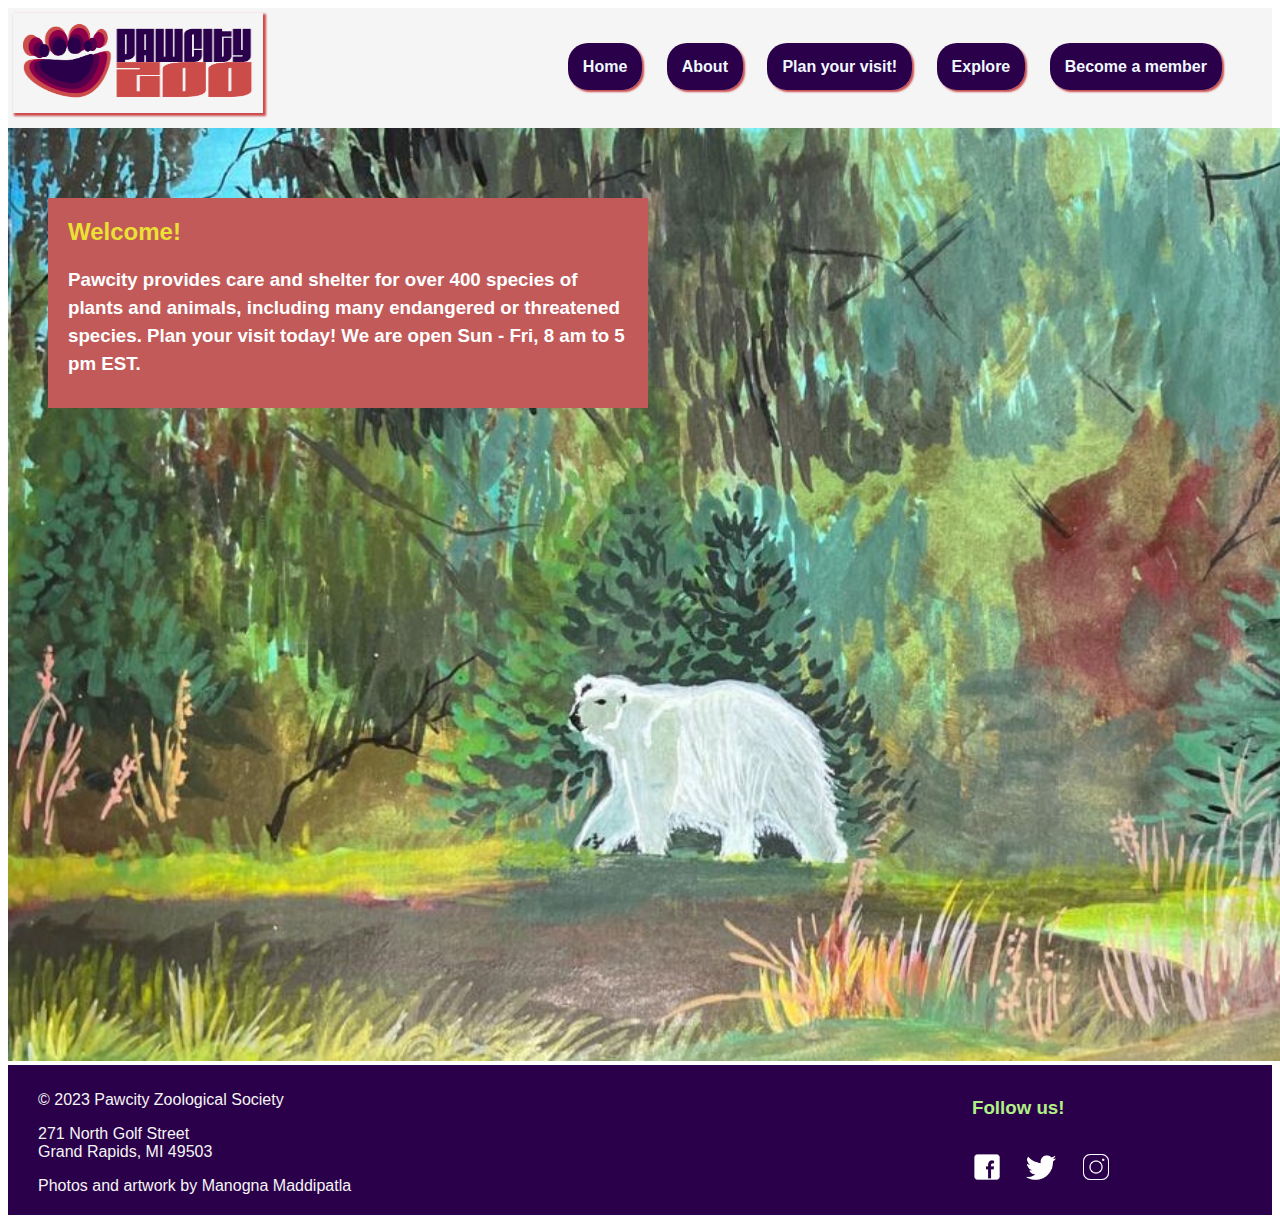
<file: index.html>
<!DOCTYPE html>
<html lang="en">
<head>
  <meta charset="UTF-8">
  <meta name="viewport" content="width=device-width, initial-scale=1.0">
  <meta name="description" content="This page is Pawcity Zoo's official website. Find information about the zoo here.">
	<meta name="keywords" content="zoo, nature, animals, safari, recreation, holiday, fun, research">
  <title>Pawcity Zoo</title>
  <link rel="stylesheet" type="text/css" href="css/styles.css">
</head>
<body>
  <header>
    <nav class="nav">
      <img src="assets/Pawcity-logo.png">
      <ul>
        <li><a href="index.html">Home</a></li>
        <li><a href="about.html">About</a></li>
        <li><a href="tickets.html">Plan your visit!</a></li>
        <li><a href="programs.html">Explore</a></li>
        <li><a href="membership.html">Become a member</a></li>
      </ul>
    </nav>
    <article id="textContainer">
      <img id="headerimg" src="assets/header.jpg" alt="A polar bear painting">
      <section class="text">
        <h2>Welcome!</h2>
        <h3>Pawcity provides care and shelter for over 400 species of plants and animals, including many endangered or threatened species. Plan your visit today! We are open Sun - Fri, 8 am to 5 pm EST.</h3>
      </section> 
    </article>
  </header>
  <div id="cont_8e1acc56eb7b778ce3cca067e6285196"><script type="text/javascript" async src="https://www.theweather.com/wid_loader/8e1acc56eb7b778ce3cca067e6285196"></script></div>
  <footer>
    <div id="icons">
      <h3>Follow us!</h3>
      <a href="https://www.facebook.com/WPZooSociety/"><img src="assets/icons8-facebook-50.png"></a>
      <a href="https://twitter.com/detroitzoo?lang=en"><img src="assets/icons8-twitter-50 (1).png"></a>
      <a href="https://www.instagram.com/detroitzoo/?hl=en"><img src="assets/icons8-instagram-50 (1).png"></a>
    </div>
    <p>&copy; 2023 Pawcity Zoological Society</p>
    <p>271 North Golf Street<br>Grand Rapids, MI 49503</p>
    <p>Photos and artwork by Manogna Maddipatla</p>
  </footer>
  
</body>
</html>
</file>
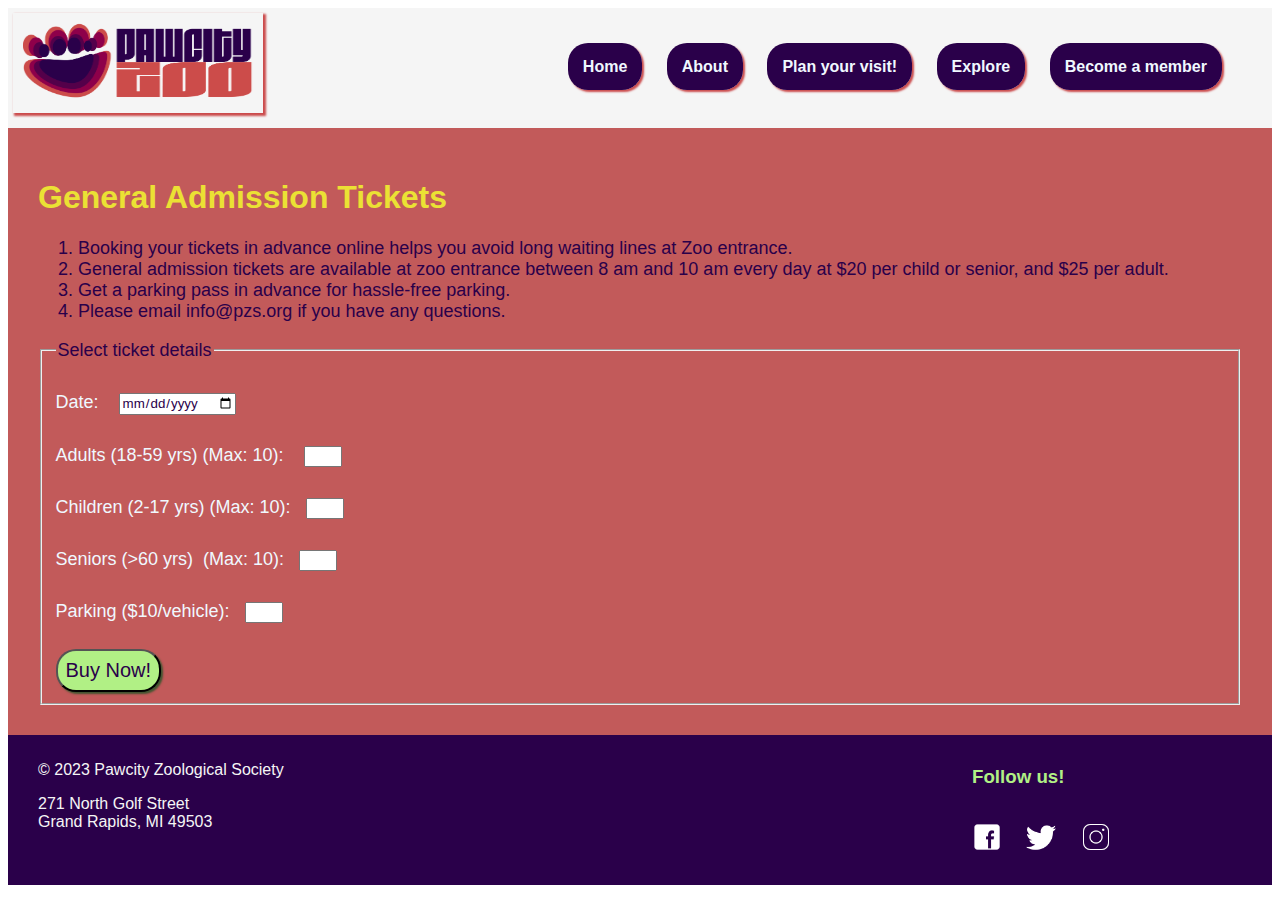
<file: booking.html>
<!DOCTYPE html>
<html lang="en">
<head>
  <meta charset="UTF-8">
  <meta name="viewport" content="width=device-width, initial-scale=1.0">
  <title>Pawcity Zoo</title>
  <link rel="stylesheet" type="text/css" href="css/styles.css">
</head>
<body>
  <header>
    <nav class="nav">
      <img src="assets/Pawcity-logo.png">
      <ul>
        <li><a href="index.html">Home</a></li>
        <li><a href="about.html">About</a></li>
        <li><a href="tickets.html">Plan your visit!</a></li>
        <li><a href="programs.html">Explore</a></li>
        <li><a href="membership.html">Become a member</a></li>
      </ul>
    </nav>
    <article id="form-container">
      <h1>General Admission Tickets</h1>
      <ol>
        <li>Booking your tickets in advance online helps you avoid long waiting lines at Zoo entrance.</li> <li>General admission tickets are available at zoo entrance between 8 am and 10 am every day at $20 per child or senior, and $25 per adult.</li>
        <li>Get a parking pass in advance for hassle-free parking.</li>
        <li>Please email info@pzs.org if you have any questions.</li>
      </ol>

      <form action="mailto:maddipatla.srikalyan@student.oaklandcc.edu" method="post">
        <fieldset>
          <legend> Select ticket details</legend>
          <br>
          <label for="date">Date: &nbsp;</label>
          <input type="date" id="date">
          <br>
          <br>    
          <label for="quantity">Adults (18-59 yrs)&nbsp;(Max: 10): &nbsp;</label>
          <input type="number" id="quantity" name="quantity" min="1" max="10">
          <br>
          <br>  
          <label for="quantity">Children (2-17 yrs)&nbsp;(Max: 10):&nbsp;</label>
          <input type="number" id="quantity" name="quantity" min="1" max="10">
          <br>
          <br>  
          <label for="quantity">Seniors (>60 yrs)&nbsp; (Max: 10):&nbsp;</label>
          <input type="number" id="quantity" name="quantity" min="1" max="10">
          <br>
          <br>
          <label for="quantity">Parking ($10/vehicle):&nbsp;</label>
          <input type="number" id="quantity" name="quantity" min="1" max="10">
          <br>
          <br>
          <button id="addToCart">Buy Now!</button>
        </fieldset>
    </article>
  </header>
  <footer>
    <div id="icons">
      <h3>Follow us!</h3>
      <a href="https://www.facebook.com/WPZooSociety/"><img src="assets/icons8-facebook-50.png"></a>
      <a href="https://twitter.com/detroitzoo?lang=en"><img src="assets/icons8-twitter-50 (1).png"></a>
      <a href="https://www.instagram.com/detroitzoo/?hl=en"><img src="assets/icons8-instagram-50 (1).png"></a>
    </div>
    <p>&copy; 2023 Pawcity Zoological Society</p>
    <p>271 North Golf Street<br>Grand Rapids, MI 49503</p>
  </footer>
  
</body>
</html>
</file>
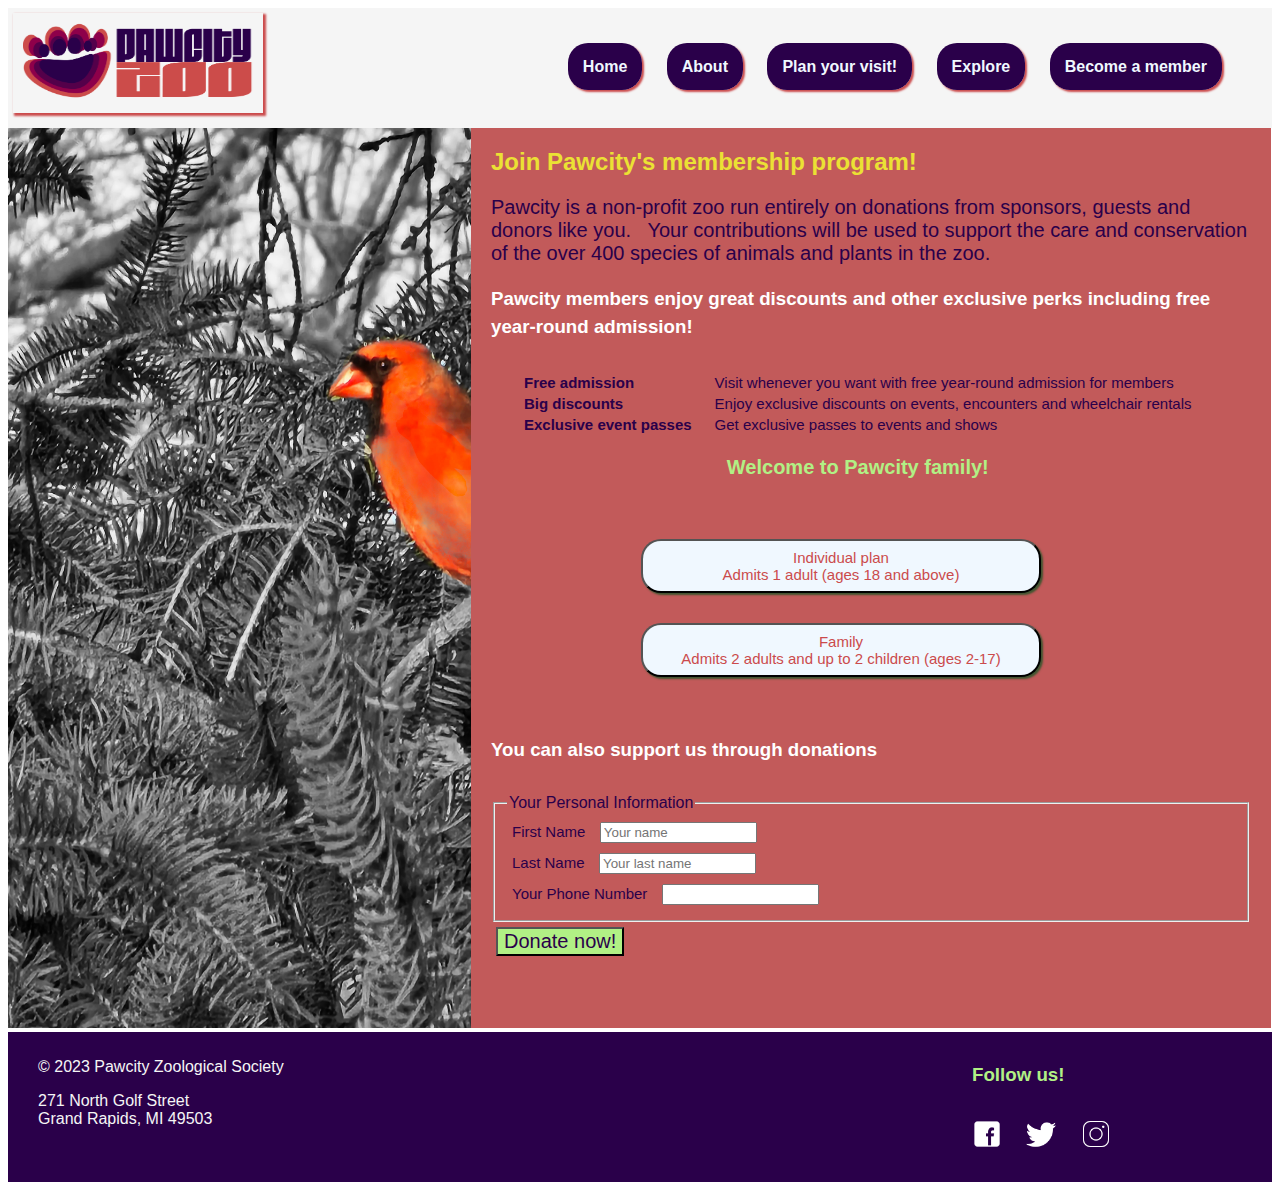
<file: membership.html>
<!DOCTYPE html>
<html lang="en">
<head>
  <meta charset="UTF-8">
  <meta name="viewport" content="width=device-width, initial-scale=1.0">
  <title>Pawcity Zoo</title>
  <link rel="stylesheet" type="text/css" href="css/styles.css">
</head>
<body>
  <header>
    <nav class="nav">
      <img src="assets/Pawcity-logo.png">
      <ul>
        <li><a href="index.html">Home</a></li>
        <li><a href="about.html">About</a></li>
        <li><a href="tickets.html">Plan your visit!</a></li>
        <li><a href="programs.html">Explore</a></li>
        <li><a href="membership.html">Become a member</a></li>
      </ul>
    </nav>
    <article id="textContainer">
      <img id="cardinal" src="assets/cardinal.jpg" alt="A duck in sunset">
      <section id="memberText">
        <h2>Join Pawcity's membership program!</h2>
        <p>Pawcity is a non-profit zoo run entirely on donations from sponsors, guests and donors like you. &nbsp; Your contributions will be used to support the care and conservation of the over 400 species of animals and plants in the zoo.</p>
        <h3>Pawcity members enjoy great discounts and other exclusive perks including free year-round admission!</h3>
        <table id="membership">
          <tr>
            <th>Free admission</th>
            <td>Visit whenever you want with free year-round admission for members</td>
          </tr>
          <tr>
            <th>Big discounts</th>
            <td>Enjoy exclusive discounts on events, encounters and wheelchair rentals</td> 
          </tr>
          <tr>
            <th>Exclusive event passes</th>
            <td>Get exclusive passes to events and shows</td>
          </tr>
          <caption>Welcome to Pawcity family!</caption>
        </table>
        <button id="mplan1">Individual plan<br>Admits 1 adult (ages 18 and above)</button>
        <button id="mplan2">Family<br>Admits 2 adults and up to 2 children (ages 2-17)</button>
        <div id="donationForm">
          <h3>You can also support us through donations</h3>
          <form id="donationForm" action="mailto:maddipatla.srikalyan@student.oaklandcc.edu" method="post">
            <fieldset>
              <legend> Your Personal Information</legend>
              <label for="fname">First Name</label>
              <input type="text" id="fname" name="firstname" placeholder="Your name"/>
              <br>
              <label for="lname">Last Name</label>
              <input type="text" id="lname" name="lastname" placeholder="Your last name"/>
              <br>
              <label for="phone">Your Phone Number</label>
              <input type="tel" id="phone" pattern="\d{3}[\-]\d{3}[\-]\d{4}" required>
              <br>
            </fieldset>
            <input type="submit" value="Donate now!">
        </div>
    </article>
  </header>
  <footer>
    <div id="icons">
      <h3>Follow us!</h3>
      <a href="https://www.facebook.com/WPZooSociety/"><img src="assets/icons8-facebook-50.png"></a>
      <a href="https://twitter.com/detroitzoo?lang=en"><img src="assets/icons8-twitter-50 (1).png"></a>
      <a href="https://www.instagram.com/detroitzoo/?hl=en"><img src="assets/icons8-instagram-50 (1).png"></a>
    </div>
    <p>&copy; 2023 Pawcity Zoological Society</p>
    <p>271 North Golf Street<br>Grand Rapids, MI 49503</p>
  </footer>
  
</body>
</html>
</file>
<file: css/styles.css>
*{box-sizing:border-box;
  font-family: 'Gill Sans', 'Gill Sans MT', Calibri, 'Trebuchet MS', sans-serif;
  color: #2a004a;
}

h1{
  font-size:xx-large;
}

.nav{
  background-color: whitesmoke;
  height: 120px;
  margin-bottom: 0;
}

.nav ul{
  float: right;
  margin-top: 50px;
  display: block;
  margin-bottom:30px;
  margin-right: 30px;
  
}

.nav a{
  display: inline;     
  padding: 15px;
  text-decoration: none;
  width: 150px;
  margin-right: 20px;
  border-radius: 20px;
  background-color: #2a004a;
  box-shadow: 2px 2px 2px #cb4b4c;
  font-weight: bold;
  color: aliceblue;
}

.nav a:hover{
  background-color: #cb4b4c;
  color: aliceblue;
  box-shadow: 2px 2px 2px #b1f085;

}

.nav ul li{
  list-style-type: none;
  display: inline;
  padding: 0;
  text-align: center;
  margin: 0;

}

.nav img{
  float: left;
  width: 250px;
  height: 100px;
  padding: 10px;
  margin: 5px;
  box-shadow: 2px 2px 2px 1px #cb4b4c;
}

header article img{
  width: 1470px;
  margin-top: 0px;
  margin-bottom: 0px;
  z-index: 0.5;
}

#textContainer{
  position: relative;
  
}

.text{
  position: absolute;
  top: 50px;
  left: 20px;
  padding-left: 20px;
  padding-right: 20px;
  background-color: #c25a5a;
  width: 600px;
  margin: 20px;
}

h2{
  color: #ebe134;
}

h3{
  color: white;
  line-height: 150%;
  margin-bottom: 30px;
}

footer{
  background-color: #2a004a;
  margin-top: 0;
  padding-top: 10px;
  height: 150px;
}

footer p{
  color: whitesmoke;
  margin-left:30px;
  margin-bottom: 10px;
}
#icons{
  display: block;
  position: relative;
  float: right;
  margin-left: 200px;
  width: 300px;
}

#icons h3{
  color: #b1f085;
}

footer a img{
  width: 30px;
  height: 30px;
  margin-right: 20px;
}

#slider{
	overflow: hidden;
}

#slider figure{
	position: relative;
	width: 500%;
	margin: 0;
	left: 0;
	animation: 20s autoplay infinite ease-in-out;
}
#slider figure img{
	width: 20%;
	float: left;
}

@keyframes autoplay{
  0% {left:0}
  20% {left: 0}
  25% {left: -100%}
  45% {left: -100%}
  50% {left: -200%}
  70% {left:-200%}
  75% {left:-300%}
  95% {left:-300%}
  100% {left:-400%}
}

#table{
  border: 5px solid rgb(1, 1, 84);
  margin: auto;
  width: 50%;
  border-collapse: collapse;
  color: white;

}

.heading{
  background-color: aliceblue;
  padding: 5px;
}

#table td{
  border: 1px solid aliceblue;
  padding: 5px;
  font-weight: bold;
}

#table caption{
  margin-top: 5px;
  caption-side: bottom;
  font-weight: bold;
  font-style: italic;
  color: aliceblue;
}

button{
  background-color: #b1f085;
  padding: 8px;
  font-size: 20px;
  margin-left: 220px;
  margin-top: 30px;
  border-radius: 20px;
  box-shadow: 2px 2px 2px #3f5530;
}

h3 a{
  color: #ebe134;
}

#addToCart{
  margin: 0;
}

#form-container{
  font-size: large;
  background-color: #c25a5a;
  padding: 30px;
}

#form-container h1{
  color: #ebe134;
}

#form-container form label{
  color: aliceblue;
}

#membership th{
  text-align: left;
  padding-right: 20px;
  font-size: 15px;
}

#membership td{
  font-size: 15px;
}

#membership caption{
  caption-side: bottom;
  margin-top: 20px;
  color: #b1f085;
  font-weight: bold;
  font-size: 20px;
  margin-bottom: 0;
}

#mplan1{
  background-color: aliceblue;
  color: #cb4b4c;
  margin-left: 150px;
  width: 400px;
  font-size: 15px;
}

#mplan2{
  background-color: aliceblue;
  color: #cb4b4c;
  margin-left: 150px;
  margin-bottom: 40px;
  width: 400px;
  font-size: 15px;
}


#membership{
  margin: 30px;
}

#memberText{
  width: 800px;
  height: 900px;
  position: absolute;
  top:0px;
  right: 1px;
  padding-left: 20px;
  padding-right: 20px;
  background-color: #c25a5a;
  margin-bottom: 40px;
}

#memberText p{
  font-size: 20px;
}

#donate{
  margin-left: 300px;
}

#cardinal{
  width: 800px;
  height: 900px;
  top: 50px;
  left: 20px;
  
}

#donationForm label{
  font-size: 15px;
  padding:5px;
}

input{
  margin: 5px;
}

input[type="submit"]{
  margin: 5px;
  font-size: 20px;
  background-color: #b1f085;
}

input[type="submit"]:hover{
  background-color: #ebe134;
}

#verticalMenu ul{
  list-style-type: none;
  margin: 0;
  padding: 0px;
  position: absolute;
  top: 200px;
  left: 10px;
  padding-left: 20px;
  padding-right: 20px;
  width: auto;
  margin: 20px;
  z-index: 1;
}

#verticalMenu ul a{
  text-decoration: none;
  
}

#verticalMenu ul a li{
  background-color: #ebe134;
  width: auto;
  padding: 15px;
  margin: 8px;
  font-size: 20px;
  font-weight: bold;
  color: #c25a5a;
  text-shadow: 1px 1px 1px #2a004a;
  border-radius: 15px;
}

#verticalMenu ul a li:hover{
  background-color:aliceblue;
}

#explore{
  position: absolute;
  top: 100px;
  right:30px;
  background-color: #c25a5a;
  padding: 20px;
}

#explore p{
  font-size: 18px;
  color: aliceblue;

}

#reptiles{
  position: absolute;
  display: none;
  top: 100px;
  right:30px;
  background-color: #c25a5a;
  padding: 20px;
  width: 600px;
}

#polar{
  position: absolute;
  display: none;
  top: 100px;
  right:30px;
  background-color: #c25a5a;
  padding: 20px;
  width: 600px;
}

#aviary{
  position: absolute;
  display: none;
  top: 100px;
  right:30px;
  background-color: #c25a5a;
  padding: 20px;
  width: 600px;
}

#reptiles p, #polar p, #aviary p{
  font-size: 18px;
  color: aliceblue;
}

#reptiles img{
  width: 350px;
  height: 250px;
  margin-left: 100px;
}

#aviary iframe{
  width: 400px;
  height: 250px;
  margin-left: 100px;
  border:5px outset #ebe134;
}

#polar img{
  width:500px;
  height: 300px;
  margin-left: 30px;
}

#polar p{
  columns: 2;
  column-rule: 4px double #ebe134;
  column-width: 200px;
  text-align: justify;
}

@media only screen and (max-width: 600px) {
  #headerimg{
    display: none;
  } 
  #explore{
    position: absolute;
    top: 800px;
    left:30px;
  }

  #verticalMenu{
    display: none;
  }

  .nav{
    height: 500px;
  }

  .nav ul li{
    display: block;
    float: left;
  }

  .nav a{
    display: block;
  }

  textContainer img{
    display: none;
  }
 
}

#cont_8e1acc56eb7b778ce3cca067e6285196{
  bottom: 0px;
  right: 50px;
  position: absolute;
}
</file>
